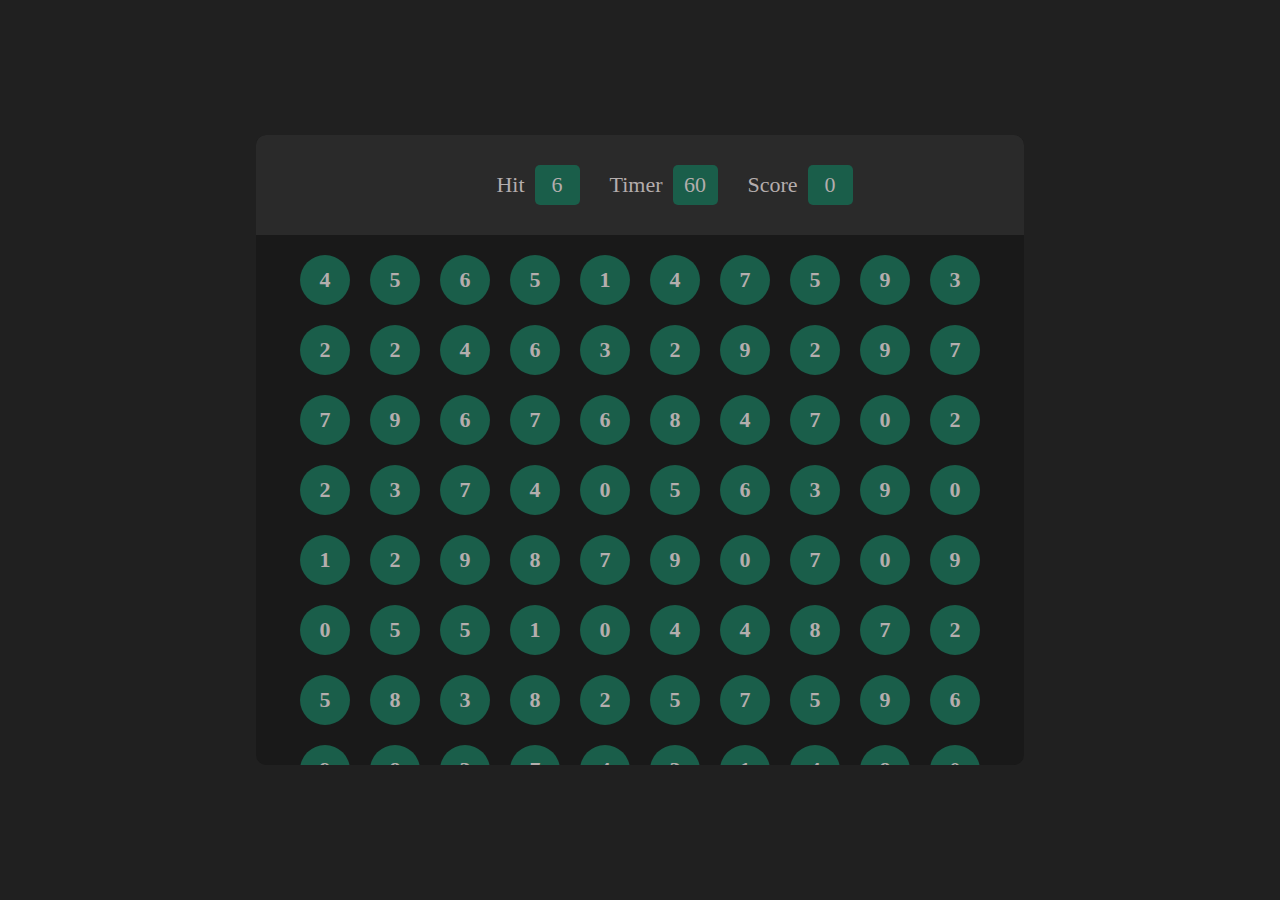
<file: index.html>
<!DOCTYPE html>
<html lang="en">
<head>
    <meta charset="UTF-8">
    <meta name="viewport" content="width=device-width, initial-scale=1.0">
    <link rel="stylesheet" href="style.css">
    <script src="./script.js" defer></script>
    <title>Bubble Game</title>
</head>
<body>
    <main>
        <div class="gm-container">
            <div class="gm-header">
                <div class="gm-board">
                    <div >Hit</div>
                    <div id="hitVal"></div>
                </div>
                <div class="gm-board">
                    <div>Timer</div>
                    <div id="timerVal">60</div>
                </div>
                <div class="gm-board">
                    <div>Score</div>
                    <div id="scoreVal">0</div>
                </div>
            </div>
            <div class="gm-pannel"> 
            </div>
        </div>
    </main>
</body>
</html>
</file>
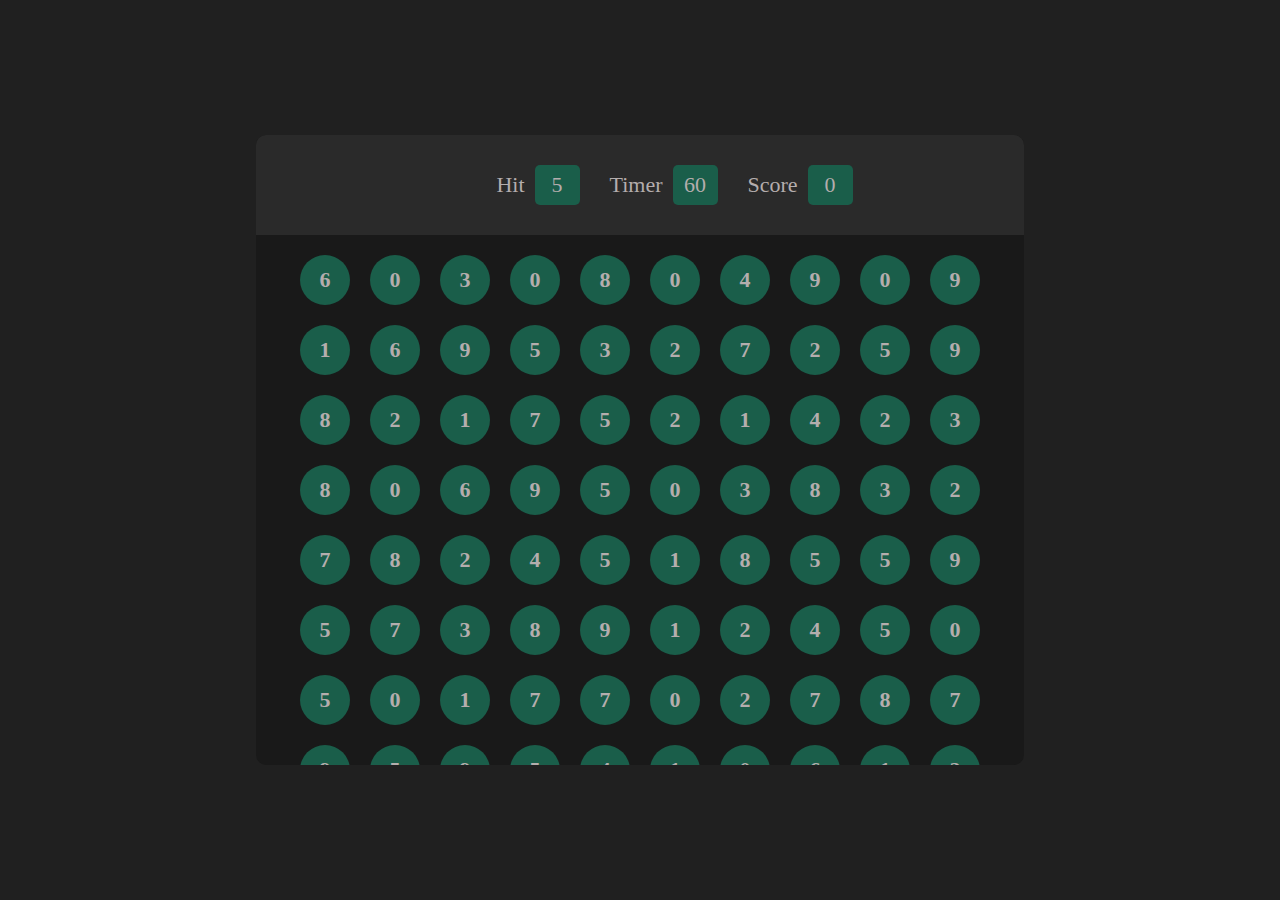
<file: test-8-bubble-game/index.html>
<!DOCTYPE html>
<html lang="en">
<head>
    <meta charset="UTF-8">
    <meta name="viewport" content="width=device-width, initial-scale=1.0">
    <link rel="stylesheet" href="style.css">
    <script src="./script.js" defer></script>
    <title>Bubble Game</title>
</head>
<body>
    <main>
        <div class="gm-container">
            <div class="gm-header">
                <div class="gm-board">
                    <div >Hit</div>
                    <div id="hitVal"></div>
                </div>
                <div class="gm-board">
                    <div>Timer</div>
                    <div id="timerVal">60</div>
                </div>
                <div class="gm-board">
                    <div>Score</div>
                    <div id="scoreVal">0</div>
                </div>
                <div class="refresh">

                </div>
            </div>
            <div class="gm-pannel"> 
            </div>
        </div>
    </main>
</body>
</html>
</file>
<file: style.css>
*{
    padding: 0;
    margin: 0;
    box-sizing: border-box;
    color: rgb(180, 173, 173);
    font-size: 22px;
}
body,html{
    height: 100%;
    width: 100%;
}
main{
    background: #202020;
    height: 100svh;
    width: 100%;
    display: flex;
    justify-content: center;
    align-items: center;
}
.gm-container{
    height: 70%;
    width: 60%;
    background-color: #191919;
    border-radius: 10px;
    overflow-x: hidden;
}

.gm-header{
    height: 100px;
    width: 100%;
    background-color: #2a2a2a;
    display: flex;
    gap: 10px;
    align-items: center;
    justify-content: space-between;
    padding: 20px 30%;
}
.gm-board{
    padding: 10px;
    display: flex;
    gap: 10px;
    justify-content: center;
    align-items: center;
}
.gm-board>div:nth-child(2){
    height: 40px;
    width: 45px;
    display: flex;
    align-items: center;
    justify-content: center;
    background: #1a5e4a;
    border-radius: 5px;
}
.gm-pannel{
    height: calc(100% - 100px);
    width: 100%;
    display:flex;
    /* flex-direction: column; */
    flex-wrap:wrap;
    justify-content: center;
    align-items: center;
    overflow: auto;
    padding: 10px;
    scrollbar-width: 10;
}

.gm-pannel::-webkit-scrollbar{
    width: auto;
    height: auto;
}
.gm-pannel::-webkit-scrollbar-thumb{
    background: #7b7b7bb0;
    border: 1px solid #2b2b2b9c;
    border-radius: 2px;
}
.gm-pannel::-webkit-scrollbar-track{
    background-color: #2b2b2b9c;
}

.gm-over{
    display: flex;
    flex-direction: column;
    justify-content: center;
    align-items: center;
    width: 100%;
    height: 100%;
}
.gm-over>h1{
    font-size: 100px;
}
.gm-over>button{
    color: #b4adad;
    padding: 10px;
    margin: 10px;
    border-radius: 10px;
    background-color: #2a2a2a;
    border: none;
    cursor: pointer;
    transition: all 0.3s ease-in-out;
}
.gm-over>button:hover{
    color: skyblue;
}
.bubble{
    height: 50px;
    width: 50px;
    background: #1a5e4a;
    border-radius: 50%;
    display: flex;
    justify-content: center;
    align-items: center;
    font-weight: 600;
    /* margin-top: 15px; */
    /* margin-left: 15.5px; */
    margin: 10px ;
}
.bubble:hover{
    background: #154d3c;
    cursor: pointer;
}
</file>
<file: test-8-bubble-game/style.css>
*{
    padding: 0;
    margin: 0;
    box-sizing: border-box;
    color: rgb(180, 173, 173);
    font-size: 22px;
}
body,html{
    height: 100%;
    width: 100%;
}
main{
    background: #202020;
    height: 100svh;
    width: 100%;
    display: flex;
    justify-content: center;
    align-items: center;
}
.gm-container{
    height: 70%;
    width: 60%;
    background-color: #191919;
    border-radius: 10px;
    overflow-x: hidden;
}

.gm-header{
    height: 100px;
    width: 100%;
    background-color: #2a2a2a;
    display: flex;
    gap: 10px;
    align-items: center;
    justify-content: space-between;
    padding: 20px 30%;
}
.gm-board{
    padding: 10px;
    display: flex;
    gap: 10px;
    justify-content: center;
    align-items: center;
}
.gm-board>div:nth-child(2){
    height: 40px;
    width: 45px;
    display: flex;
    align-items: center;
    justify-content: center;
    background: #1a5e4a;
    border-radius: 5px;
}
.gm-pannel{
    height: calc(100% - 100px);
    width: 100%;
    display:flex;
    flex-wrap:wrap;
    justify-content: center;
    align-items: center;
    overflow: auto;
    padding: 10px;
    scrollbar-width: 10;
}
.gm-pannel>h1{
    font-size: 100px;
}
.bubble{
    height: 50px;
    width: 50px;
    background: #1a5e4a;
    border-radius: 50%;
    display: flex;
    justify-content: center;
    align-items: center;
    font-weight: 600;
    /* margin-top: 15px; */
    /* margin-left: 15.5px; */
    margin: 10px ;
}
.bubble:hover{
    background: #154d3c;
    cursor: pointer;
}
</file>
